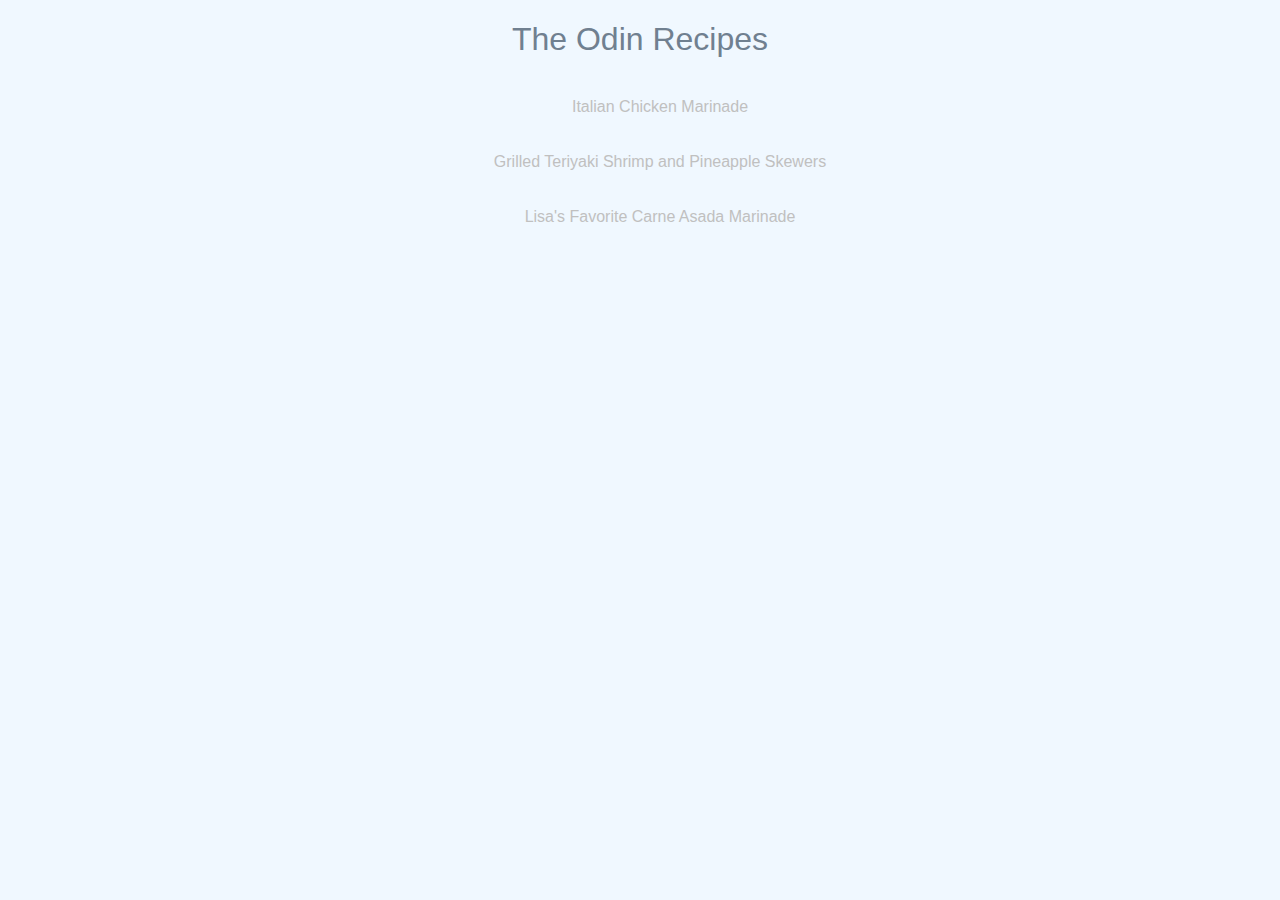
<file: index.html>
<!DOCTYPE html>
<html lang="en">

<head>
    <meta charset="UTF-8">
    <link rel="stylesheet" href="style.css">
    <Title>The Odin Recipes</Title>
</head>

<body>
    <h1>The Odin Recipes</h1>
    <ul class="recipes">
        <li><a href="recipes/italian-chicken-marinade.html">Italian Chicken Marinade</a></li>
        <li><a href="recipes/grilled-teriyaki-shrimp.html">Grilled Teriyaki Shrimp and Pineapple Skewers</a></li>
        <li><a href="recipes/carne-asada-marinade.html">Lisa's Favorite Carne Asada Marinade</a></li>
    </ul>
</body>

</html>
</file>
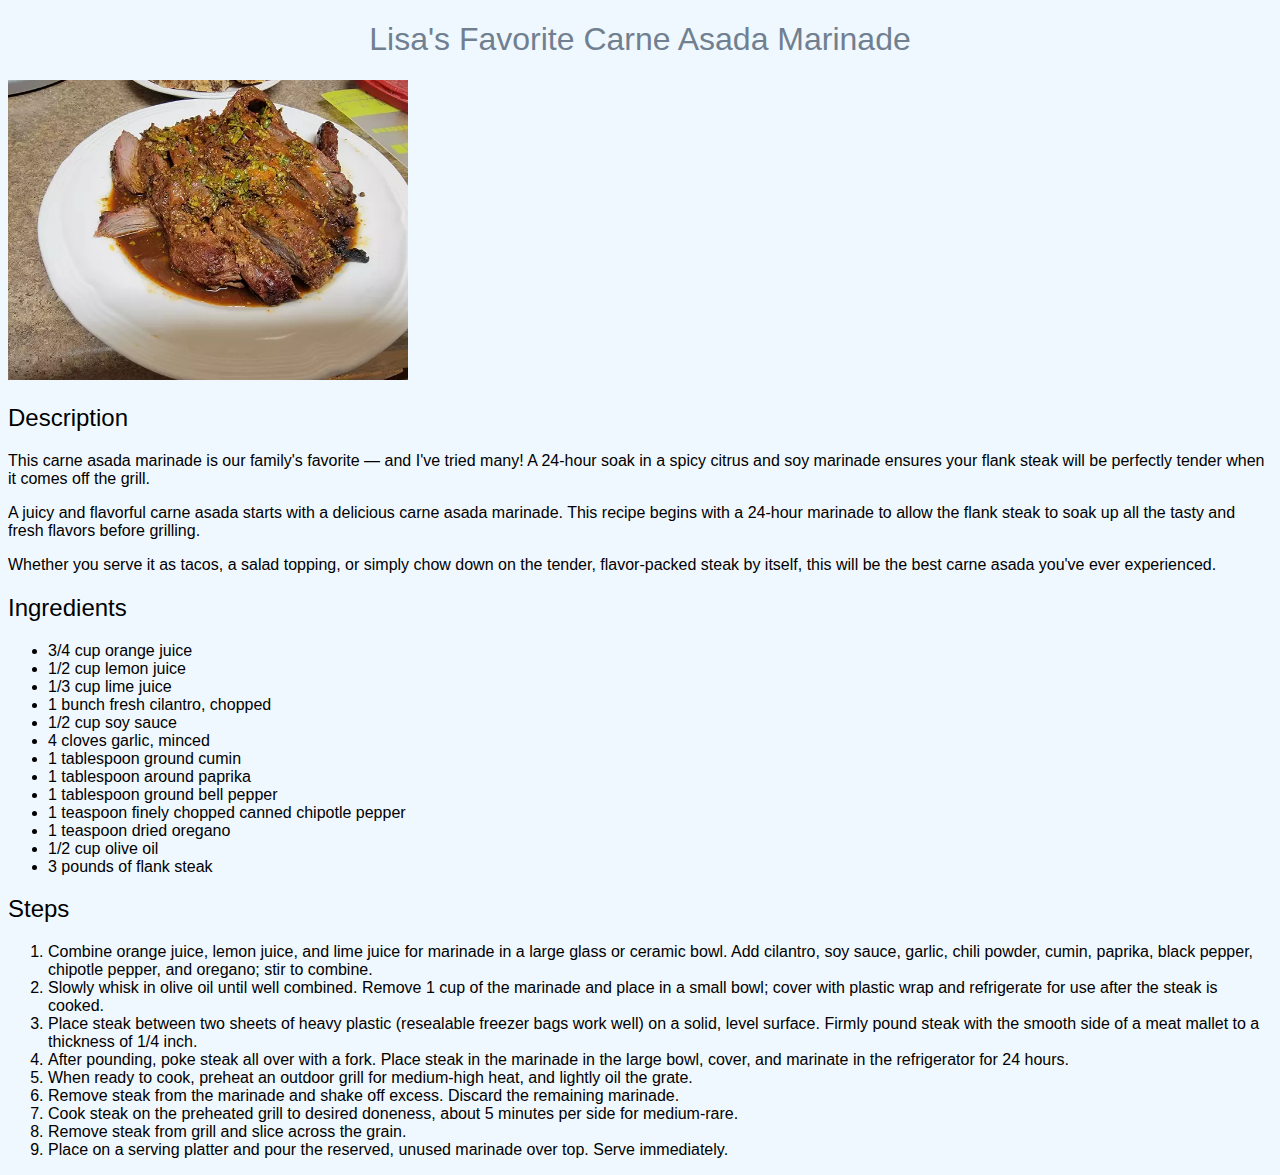
<file: recipes/carne-asada-marinade.html>
<!DOCTYPE html>
<html lang="en">

<head>
    <meta charset="UTF-8">
    <link rel="stylesheet" href="../style.css">
    <Title>Carne Asada Marinade</Title>
</head>

<body>
    <h1>Lisa's Favorite Carne Asada Marinade</h1>
    <img src="../imgs/carne-asada-marinade.jpeg" alt="Carne Asada Marinade">
    <h2>Description</h2>
    <p>This carne asada marinade is our family's favorite — and I've tried many! A 24-hour soak in a spicy citrus and
        soy marinade ensures your flank steak will be perfectly tender when it comes off the grill.</p>
    <p>A juicy and flavorful carne asada starts with a delicious carne asada marinade. This recipe begins with a 24-hour
        marinade to allow the flank steak to soak up all the tasty and fresh flavors before grilling.</p>
    <p>Whether you serve it as tacos, a salad topping, or simply chow down on the tender, flavor-packed steak by itself,
        this will be the best carne asada you've ever experienced.</p>
    <h2>Ingredients</h2>
    <ul>
        <li>3/4 cup orange juice</li>
        <li>1/2 cup lemon juice</li>
        <li>1/3 cup lime juice</li>
        <li>1 bunch fresh cilantro, chopped</li>
        <li>1/2 cup soy sauce</li>
        <li>4 cloves garlic, minced</li>
        <li>1 tablespoon ground cumin</li>
        <li>1 tablespoon around paprika</li>
        <li>1 tablespoon ground bell pepper</li>
        <li>1 teaspoon finely chopped canned chipotle pepper</li>
        <li>1 teaspoon dried oregano</li>
        <li>1/2 cup olive oil</li>
        <li>3 pounds of flank steak</li>
    </ul>
    <h2>Steps</h2>
    <ol>
        <li>Combine orange juice, lemon juice, and lime juice for marinade in a large glass or ceramic bowl. Add
            cilantro, soy sauce, garlic, chili powder, cumin, paprika, black pepper, chipotle pepper, and oregano; stir
            to combine.</li>
        <li>Slowly whisk in olive oil until well combined. Remove 1 cup of the marinade and place in a small bowl; cover
            with plastic wrap and refrigerate for use after the steak is cooked.</li>
        <li>Place steak between two sheets of heavy plastic (resealable freezer bags work well) on a solid, level
            surface. Firmly pound steak with the smooth side of a meat mallet to a thickness of 1/4 inch.</li>
        <li>After pounding, poke steak all over with a fork. Place steak in the marinade in the large bowl, cover, and
            marinate in the refrigerator for 24 hours.</li>
        <li>When ready to cook, preheat an outdoor grill for medium-high heat, and lightly oil the grate.</li>
        <li>Remove steak from the marinade and shake off excess. Discard the remaining marinade.</li>
        <li>Cook steak on the preheated grill to desired doneness, about 5 minutes per side for medium-rare.</li>
        <li>Remove steak from grill and slice across the grain.</li>
        <li>Place on a serving platter and pour the reserved, unused marinade over top. Serve immediately.</li>
    </ol>
</body>

</html>
</file>
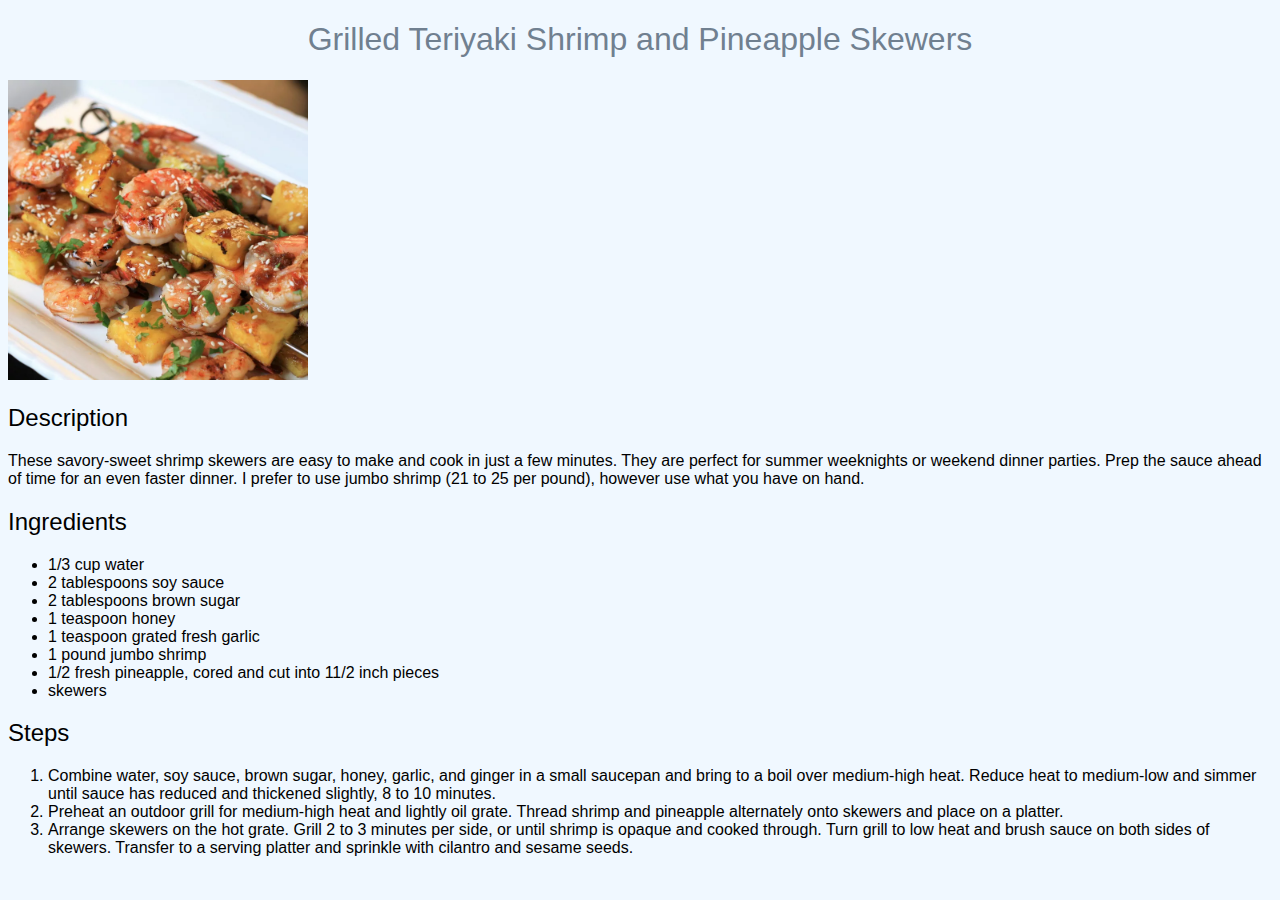
<file: recipes/grilled-teriyaki-shrimp.html>
<!DOCTYPE html>
<html lang="en">

<head>
    <meta charset="UTF-8">
    <link rel="stylesheet" href="..\style.css">
    <Title>Grilled Teriyaki Shrimp</Title>
</head>

<body>
    <h1>Grilled Teriyaki Shrimp and Pineapple Skewers</h1>
    <img src="../imgs/grilled-teriyaki-shrimp.jpeg" alt="Grilled Teriyaki Shrimp">
    <h2>Description</h2>
    <p>These savory-sweet shrimp skewers are easy to make and cook in just a few minutes. They are perfect for summer
        weeknights or weekend dinner parties. Prep the sauce ahead of time for an even faster dinner. I prefer to use
        jumbo shrimp (21 to 25 per pound), however use what you have on hand.</p>
    <h2>Ingredients</h2>
    <ul>
        <li>1/3 cup water</li>
        <li>2 tablespoons soy sauce</li>
        <li>2 tablespoons brown sugar</li>
        <li>1 teaspoon honey</li>
        <li>1 teaspoon grated fresh garlic</li>
        <li>1 pound jumbo shrimp</li>
        <li>1/2 fresh pineapple, cored and cut into 11/2 inch pieces</li>
        <li>skewers</li>
    </ul>
    <h2>Steps</h2>
    <ol>
        <li>Combine water, soy sauce, brown sugar, honey, garlic, and ginger in a small saucepan and bring to a boil
            over medium-high heat. Reduce heat to medium-low and simmer until sauce has reduced and thickened slightly,
            8 to 10 minutes.</li>
        <li>Preheat an outdoor grill for medium-high heat and lightly oil grate. Thread shrimp and pineapple alternately
            onto skewers and place on a platter.</li>
        <li>Arrange skewers on the hot grate. Grill 2 to 3 minutes per side, or until shrimp is opaque and cooked
            through. Turn grill to low heat and brush sauce on both sides of skewers. Transfer to a serving platter and
            sprinkle with cilantro and sesame seeds.</li>
    </ol>
</body>

</html>
</file>
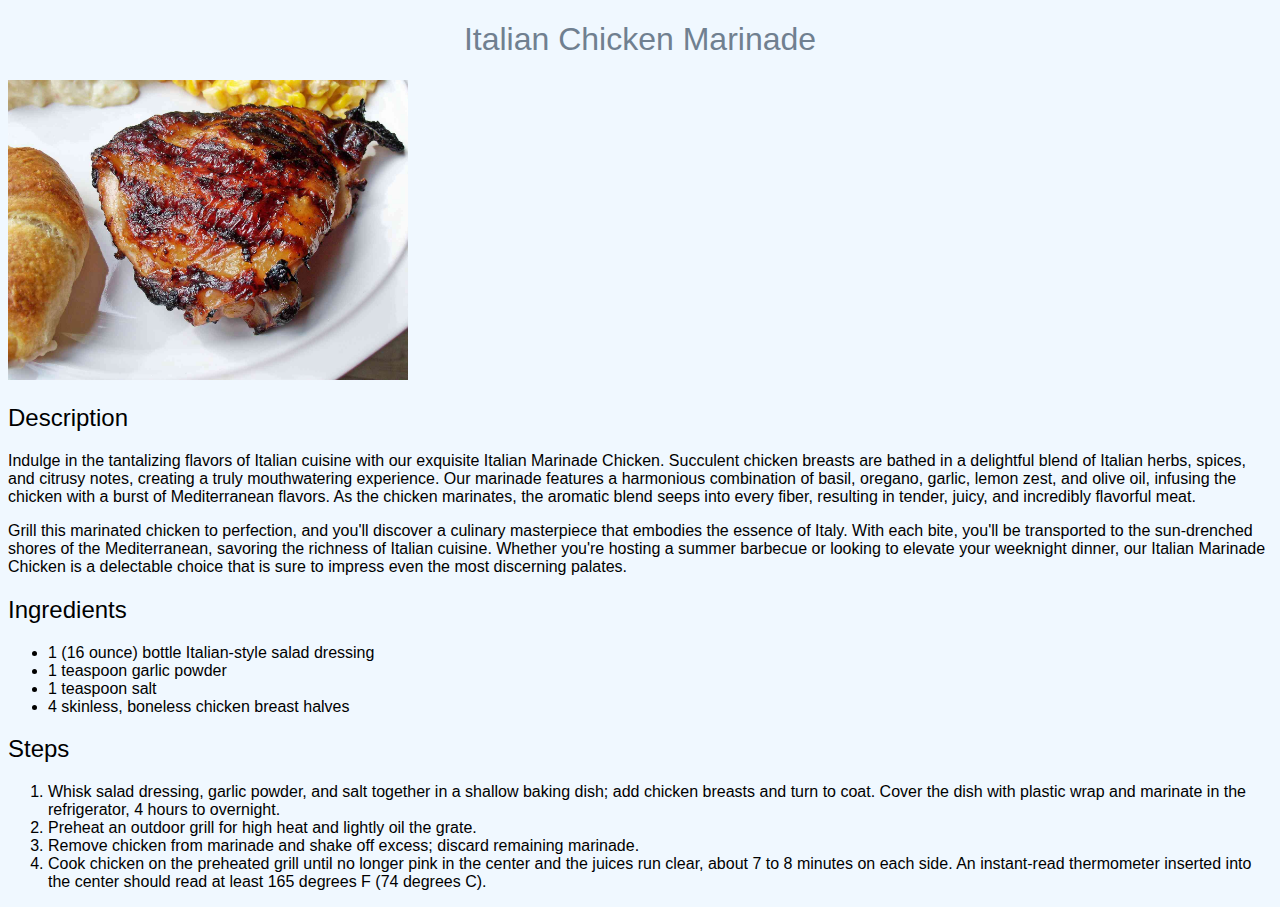
<file: recipes/italian-chicken-marinade.html>
<!DOCTYPE html>
<html lang="en">

<head>
    <meta charset="UTF-8">
    <link rel="stylesheet" href="..\style.css">
    <Title>Italian Chicken Marinade</Title>
</head>

<body>
    <h1>Italian Chicken Marinade</h1>
    <img src="../imgs/italian-chicken-marinade.jpeg" alt="Italian Chicken Marinade">
    <h2>Description</h2>
    <p>Indulge in the tantalizing flavors of Italian cuisine with our exquisite Italian Marinade Chicken. Succulent
        chicken breasts are bathed in a delightful blend of Italian herbs, spices, and citrusy notes, creating a truly
        mouthwatering experience. Our marinade features a harmonious combination of basil, oregano, garlic, lemon zest,
        and olive oil, infusing the chicken with a burst of Mediterranean flavors. As the chicken marinates, the
        aromatic blend seeps into every fiber, resulting in tender, juicy, and incredibly flavorful meat.</p>
    <p>Grill this marinated chicken to perfection, and you'll discover a culinary masterpiece that embodies the essence
        of Italy. With each bite, you'll be transported to the sun-drenched shores of the Mediterranean, savoring the
        richness of Italian cuisine. Whether you're hosting a summer barbecue or looking to elevate your weeknight
        dinner, our Italian Marinade Chicken is a delectable choice that is sure to impress even the most discerning
        palates.</p>
    <h2>Ingredients</h2>
    <ul>
        <li>1 (16 ounce) bottle Italian-style salad dressing</li>
        <li>1 teaspoon garlic powder
        <li>1 teaspoon salt</li>
        <li>4 skinless, boneless chicken breast halves</li>
        </li>
    </ul>
    <h2>Steps</h2>
    <ol>
        <li>Whisk salad dressing, garlic powder, and salt together in a shallow baking dish; add chicken breasts and
            turn
            to coat. Cover the dish with plastic wrap and marinate in the refrigerator, 4 hours to overnight.</li>
        <li>Preheat an outdoor grill for high heat and lightly oil the grate.</li>
        <li>Remove chicken from marinade and shake off excess; discard remaining marinade.</li>
        <li>Cook chicken on the preheated grill until no longer pink in the center and the juices run clear, about 7 to
            8
            minutes on each side. An instant-read thermometer inserted into the center should read at least 165 degrees
            F (74 degrees C).</li>
    </ol>
</body>

</html>
</file>
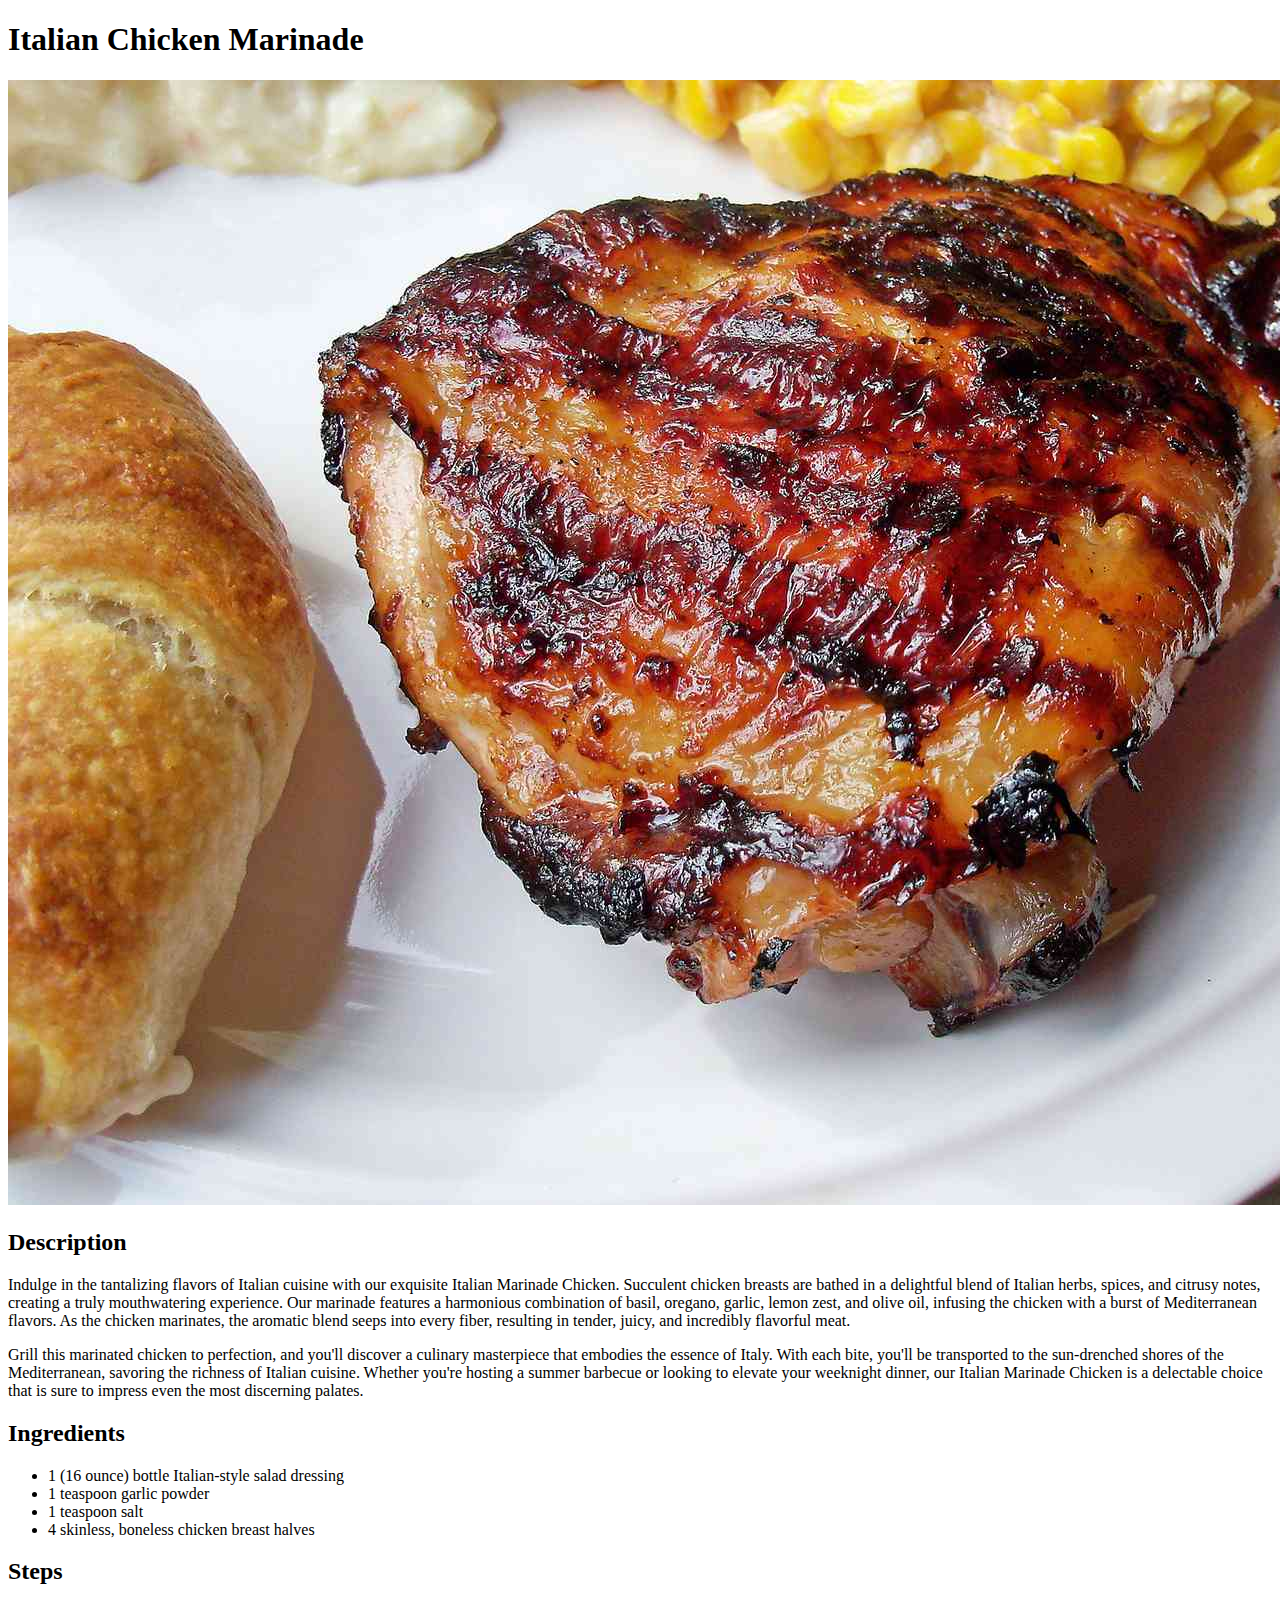
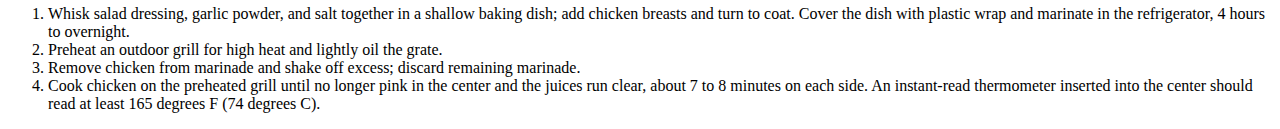
<file: recipes/italin-chicken-marinade.html>
<!DOCTYPE html>
<html lang="en">

<head>
    <meta charset="UTF-8">
    <Title>Italian Chicken Marinade</Title>
</head>

<body>
    <h1>Italian Chicken Marinade</h1>
    <img src="../imgs/italian-chicken-marinade.jpeg" alt="Italian Chicken Marinade">
    <h2>Description</h2>
    <p>Indulge in the tantalizing flavors of Italian cuisine with our exquisite Italian Marinade Chicken. Succulent
        chicken breasts are bathed in a delightful blend of Italian herbs, spices, and citrusy notes, creating a truly
        mouthwatering experience. Our marinade features a harmonious combination of basil, oregano, garlic, lemon zest,
        and olive oil, infusing the chicken with a burst of Mediterranean flavors. As the chicken marinates, the
        aromatic blend seeps into every fiber, resulting in tender, juicy, and incredibly flavorful meat.</p>
    <p>Grill this marinated chicken to perfection, and you'll discover a culinary masterpiece that embodies the essence
        of Italy. With each bite, you'll be transported to the sun-drenched shores of the Mediterranean, savoring the
        richness of Italian cuisine. Whether you're hosting a summer barbecue or looking to elevate your weeknight
        dinner, our Italian Marinade Chicken is a delectable choice that is sure to impress even the most discerning
        palates.</p>
    <h2>Ingredients</h2>
    <ul>
        <li>1 (16 ounce) bottle Italian-style salad dressing</li>
        <li>1 teaspoon garlic powder
        <li>1 teaspoon salt</li>
        <li>4 skinless, boneless chicken breast halves</li>
        </li>
    </ul>
    <h2>Steps</h2>
    <ol>
        <li>Whisk salad dressing, garlic powder, and salt together in a shallow baking dish; add chicken breasts and
            turn
            to coat. Cover the dish with plastic wrap and marinate in the refrigerator, 4 hours to overnight.</li>
        <li>Preheat an outdoor grill for high heat and lightly oil the grate.</li>
        <li>Remove chicken from marinade and shake off excess; discard remaining marinade.</li>
        <li>Cook chicken on the preheated grill until no longer pink in the center and the juices run clear, about 7 to
            8
            minutes on each side. An instant-read thermometer inserted into the center should read at least 165 degrees
            F (74 degrees C).</li>
    </ol>
</body>

</html>
</file>
<file: style.css>
* {
    background-color: aliceblue;
    font-family: Verdana, Geneva, Tahoma, sans-serif;
}

h1 {
    color: slategrey;
    font-weight: lighter;
    text-align: center;
}

h2 {
    font-weight: lighter;
}

a,
ul.recipes {
    color: silver;
    text-decoration: none;
    list-style-type: none;
    text-align: center;
}

.recipes li {
    padding: 1.5%;
}

img {
    height: 300px;
    align-content: center;
    width: auto;
}
</file>
